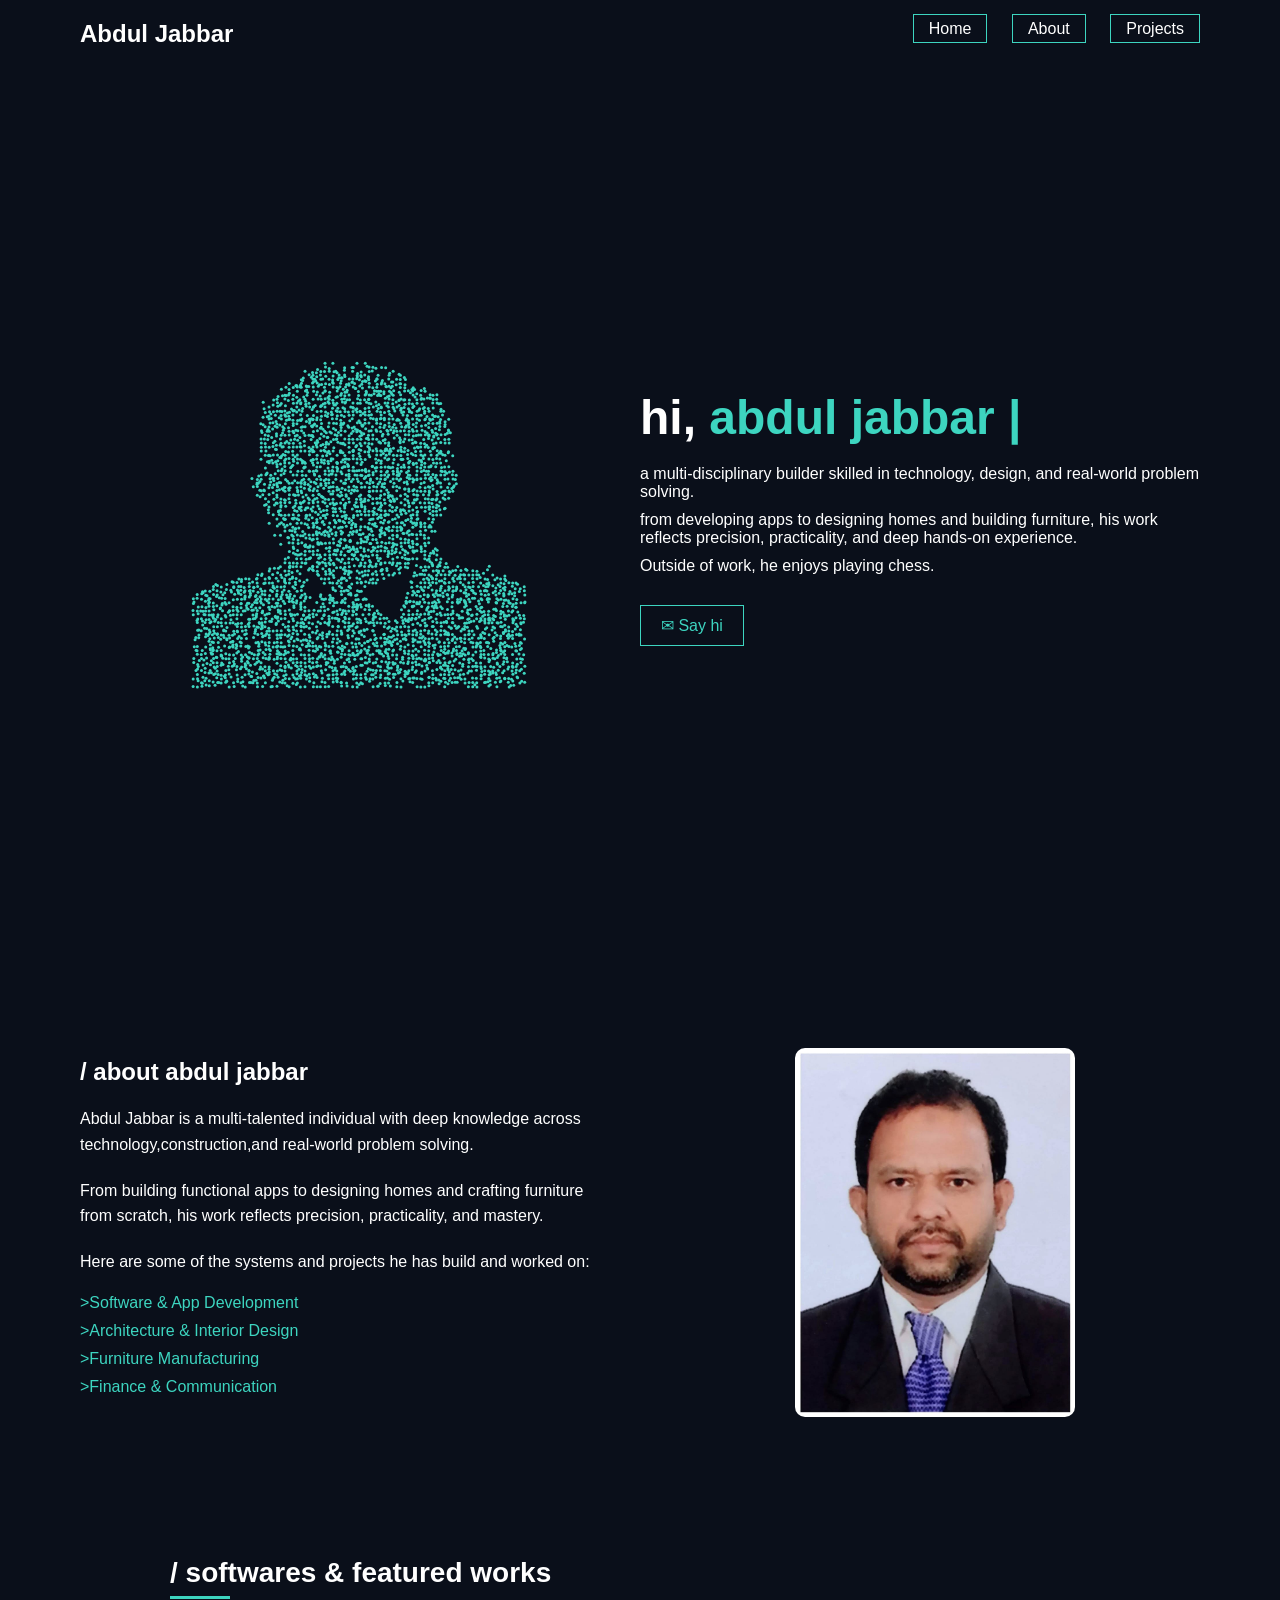
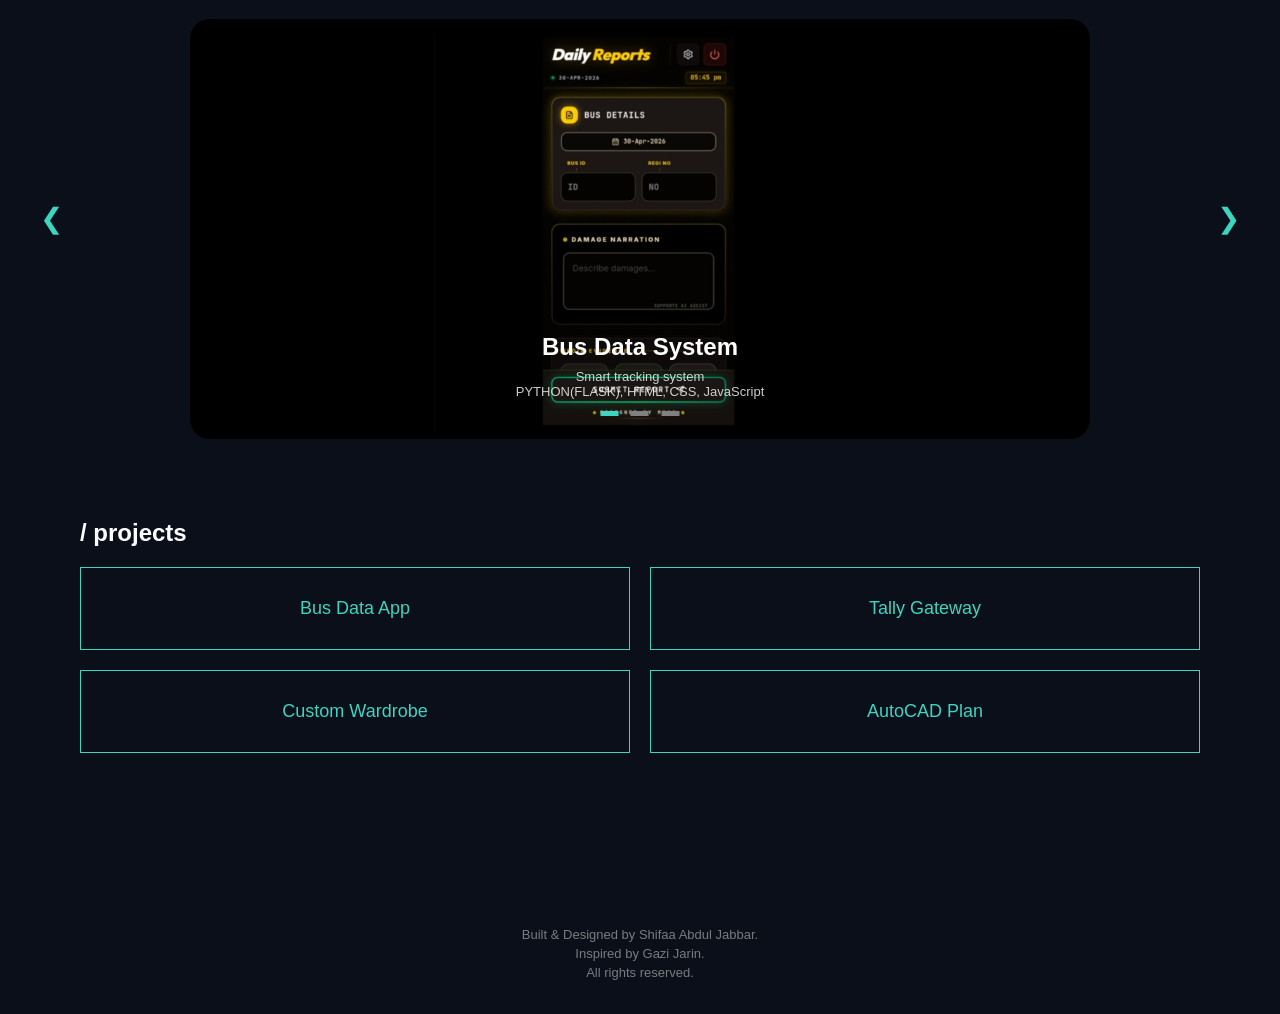
<file: index.html>
<!DOCTYPE html>
<html lang="en">

<head>
    <meta charset="UTF-8">
    <title>Portfolio</title>
    <link rel="stylesheet" href="style.css">
</head>

<body>

    <!-- NAV -->
    <nav>
        <h2>Abdul Jabbar</h2>
        <div>
            <a href="#">Home</a>
            <a href="#about">About</a>
            <a href="#projects">Projects</a>
        </div>
    </nav>

    <!-- HERO -->
    <section class="container">
        <div class="left">
            <canvas id="dotcanvas"></canvas>
        </div>

        <div class="right">
            <h1>
                <span id="text-before"></span>
                <span class="highlight" id="text-name"></span>
                <span id="text-after"></span><span class="cursor">|</span>
            </h1>
            <p>a multi-disciplinary builder skilled in technology, design, and real-world problem solving.</p>
            <p>from developing apps to designing homes and building furniture, his work reflects precision,
                practicality, and deep hands-on experience.</p>
            <p> Outside of work, he enjoys playing chess.</p>

            <a href="mailto:yourmail@gmail.com?subject=Hello&body=Hi Abdul Jabbar," class="contact-btn">
                ✉ Say hi
            </a>
        </div>
    </section>

    <!-- ABOUT -->
    <section id="about" class="about">

        <!-- TEXT LEFT -->
        <div class="about-right">
            <h2>/ about abdul jabbar</h2>

            <p>
                Abdul Jabbar is a multi-talented individual with deep knowledge across technology,construction,and
                real-world problem solving.
            </p>
            <p> From building functional apps to designing homes and crafting furniture from scratch, his work reflects
                precision, practicality, and mastery.
                <p />
            <p>Here are some of the systems and projects he has build and worked on:</p>


            <ul>
                <li>>Software & App Development</li>
                <li>>Architecture & Interior Design</li>
                <li>>Furniture Manufacturing</li>
                <li>>Finance & Communication</li>
            </ul>
        </div>

        <!-- IMAGE RIGHT -->
        <div class="about-left">
            <img src="photo.jpeg" alt="profile">
        </div>

    </section>

    <section class="hero-slider">

        <div class="hero-inner">
            <h2 class="section-title">/ softwares & featured works</h2>

            <div class="slider-box">

                <div class="slides">

                    <div class="slide">
                        <img src="project1.jpeg">
                        <div class="overlay">
                            <h2>Bus Data System</h2>
                            <p>Smart tracking system</p>
                            <p>PYTHON(FLASK), HTML, CSS, JavaScript</p>
                        </div>
                    </div>

                    <div class="slide">
                        <img src="project2.jpeg">
                        <div class="overlay">
                            <h2>Tally Gateway</h2>
                            <p>Financial system</p>
                            <p>PHP/Node.js , HTML, CSS</p>
                        </div>
                    </div>

                    <div class="slide">
                        <img src="project3.jpeg">
                        <div class="overlay">
                            <h2>Wardrobe</h2>
                            <p>Interior design</p>
                        </div>
                    </div>

                </div>

            </div>
        </div>

        <button class="prev">&#10094;</button>
        <button class="next">&#10095;</button>

        <div class="dots">
            <span class="dot active"></span>
            <span class="dot"></span>
            <span class="dot"></span>
        </div>

    </section>


    <!-- PROJECTS -->
    <section id="projects" class="projects">
        <h2>/ projects</h2>

        <div class="project-grid">
            <a href="bus-data.html" class="project">Bus Data App</a>
            <a href="tally-gateway.html" class="project">Tally Gateway</a>
            <a href="custom-wardrobe.html" class="project">Custom Wardrobe</a>
            <a href="autocad-plan.html" class="project">AutoCAD Plan</a>
        </div>
    </section>


    <script src="script.js"></script>
    <footer class="footer">
        <p>Built & Designed by Shifaa Abdul Jabbar.</p>
        <p>Inspired by Gazi Jarin.</p>
        <p>All rights reserved.</p>
    </footer>
</body>

</html>
</file>
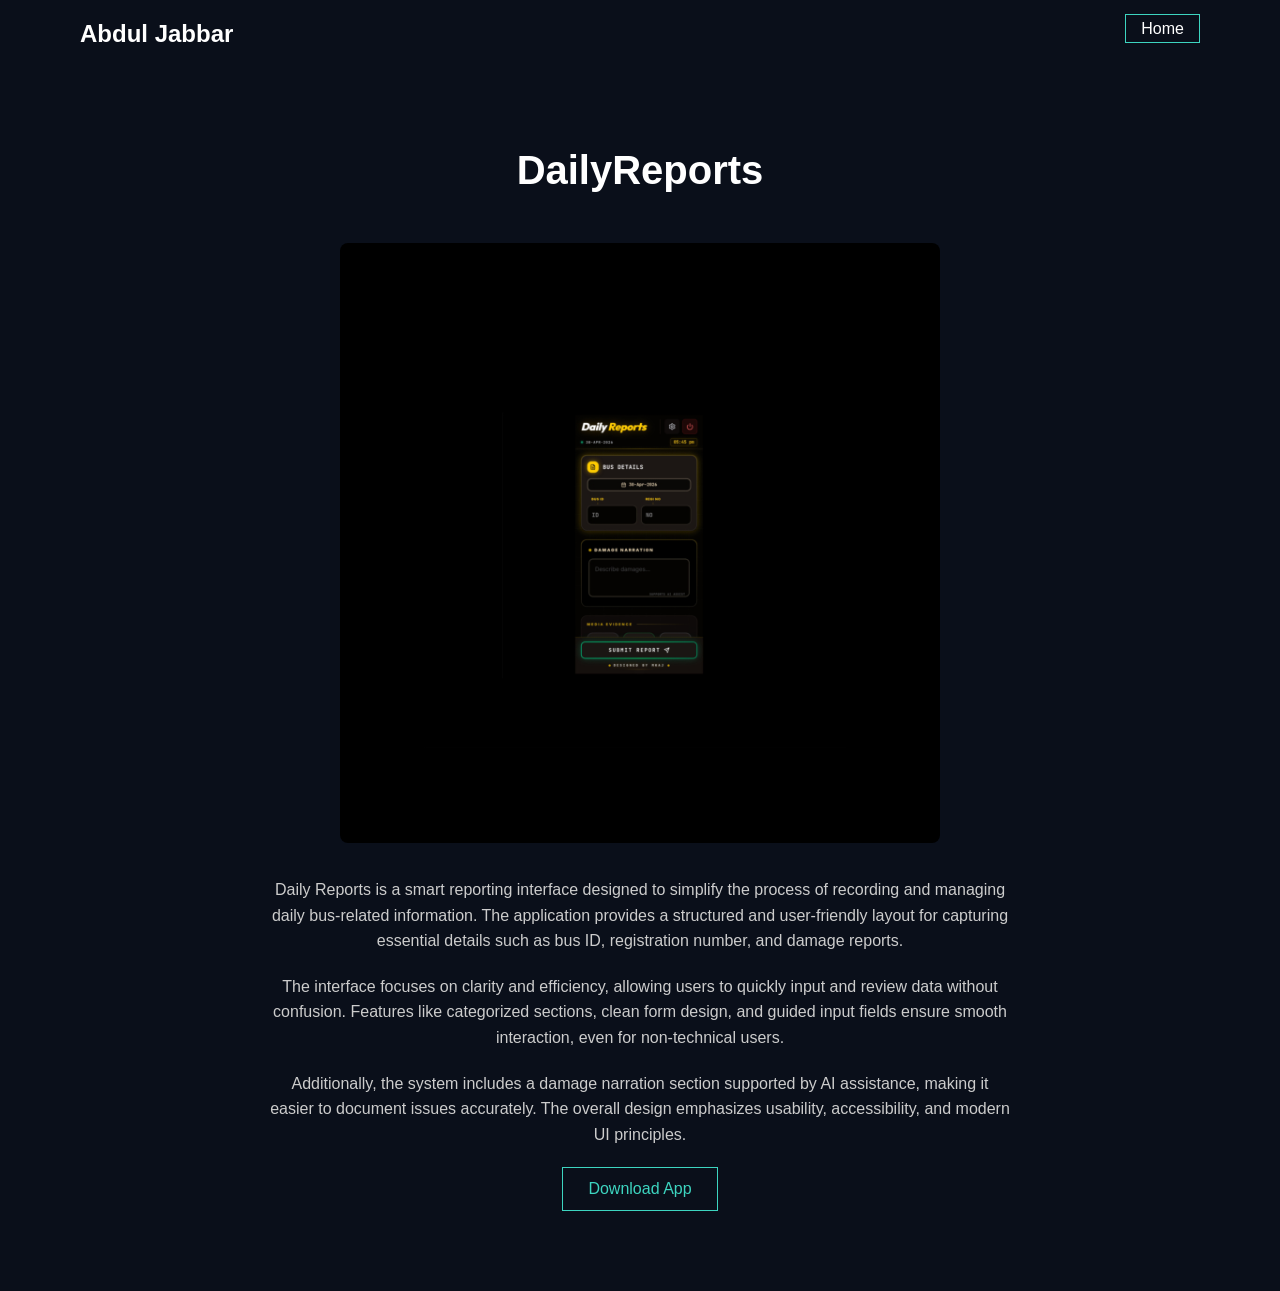
<file: bus-data.html>
<!DOCTYPE html>
<html lang="en">

<head>
    <meta charset="UTF-8">
    <title>Bus Data App</title>
    <link rel="stylesheet" href="style.css">
</head>

<body>

    <!-- NAV -->
    <nav>
        <h2>Abdul Jabbar</h2>
        <div>
            <a href="index.html">Home</a>
        </div>
    </nav>

    <!-- PROJECT DETAIL -->
    <section class="project-page">

        <h1>DailyReports</h1>
        <img src="project1.jpeg" alt="Bus App">

        <p>
            Daily Reports is a smart reporting interface designed to simplify the process of recording and
            managing daily bus-related information. The application provides a structured and user-friendly layout for
            capturing essential details such as bus ID, registration number, and damage reports.
        </p>

        <p>
            The interface focuses on clarity and efficiency, allowing users to quickly input and review data without
            confusion. Features like categorized sections, clean form design, and guided input fields ensure smooth
            interaction, even for non-technical users.
        </p>

        <p>
            Additionally, the system includes a damage narration section supported by AI assistance, making it easier to
            document issues accurately. The overall design emphasizes usability, accessibility, and modern UI
            principles.
        </p>

        <!-- IMAGE -->


        <!-- DOWNLOAD BUTTON -->
        <a href="your-file-link-here" class="download-btn" target="_blank">
            Download App
        </a>

    </section>

</body>

</html>
</file>
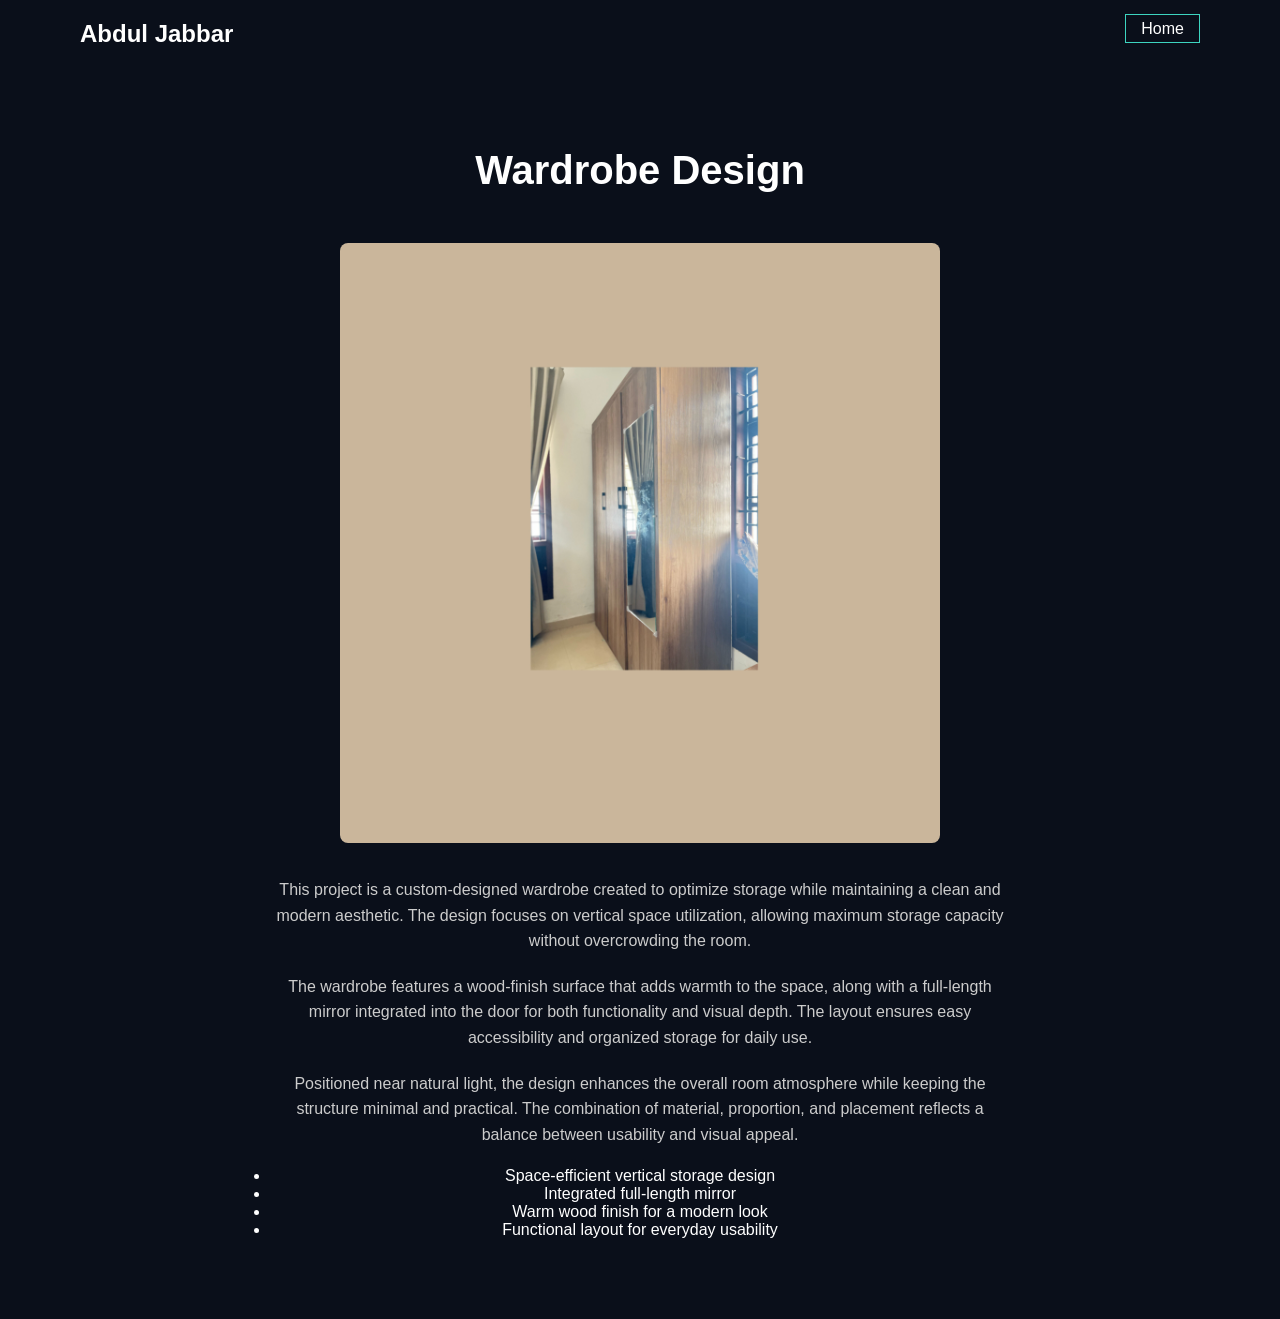
<file: custom-wardrobe.html>
<!DOCTYPE html>
<html lang="en">

<head>
    <meta charset="UTF-8">
    <title>Project</title>
    <link rel="stylesheet" href="style.css">
</head>

<body>

    <nav>
        <h2>Abdul Jabbar</h2>
        <div>
            <a href="index.html">Home</a>
        </div>
    </nav>

    <section class="project-page">

        <h1>Wardrobe Design</h1>
        <img src="project3.jpeg" alt="Wardrobe Design">

        <p>
            This project is a custom-designed wardrobe created to optimize storage while maintaining a clean and modern
            aesthetic. The design focuses on vertical space utilization, allowing maximum storage capacity without
            overcrowding the room.
        </p>

        <p>
            The wardrobe features a wood-finish surface that adds warmth to the space, along with a full-length mirror
            integrated into the door for both functionality and visual depth. The layout ensures easy accessibility and
            organized storage for daily use.
        </p>

        <p>
            Positioned near natural light, the design enhances the overall room atmosphere while keeping the structure
            minimal and practical. The combination of material, proportion, and placement reflects a balance between
            usability and visual appeal.
        </p>
        <ul>
            <li>Space-efficient vertical storage design</li>
            <li>Integrated full-length mirror</li>
            <li>Warm wood finish for a modern look</li>
            <li>Functional layout for everyday usability</li>
        </ul>


</body>

</html>
</file>
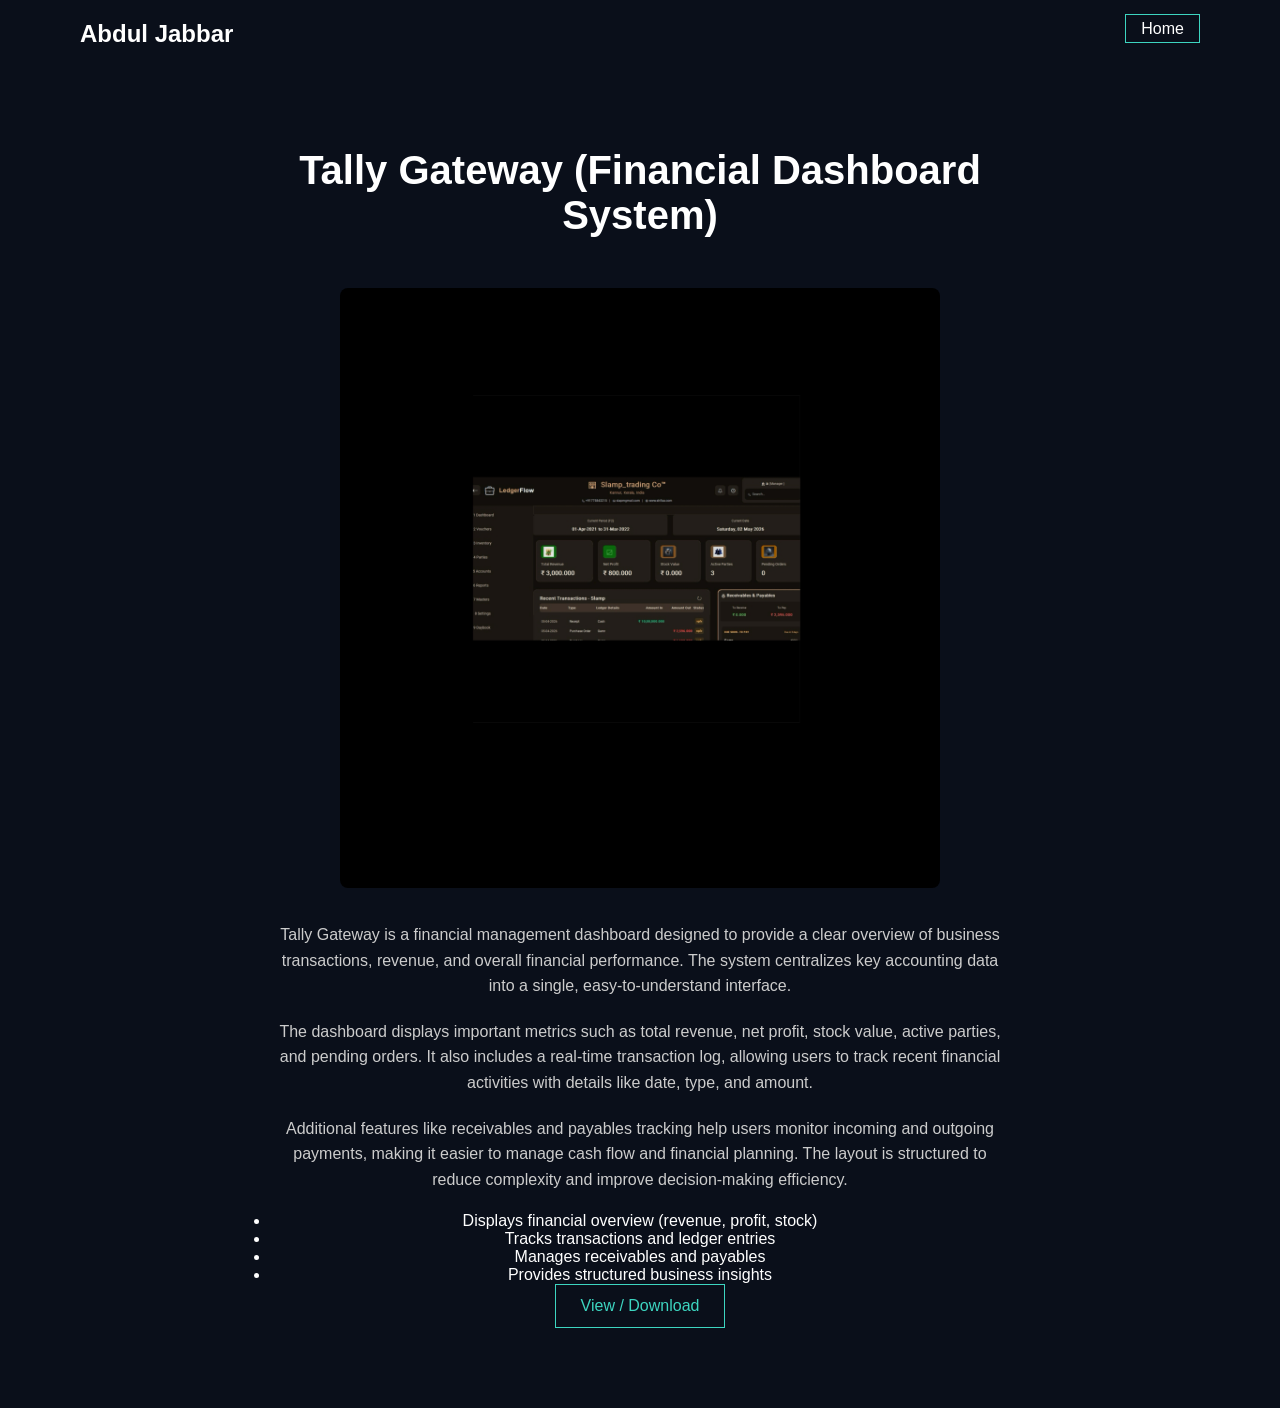
<file: tally-gateway.html>
<!DOCTYPE html>
<html lang="en">

<head>
    <meta charset="UTF-8">
    <title>Project</title>
    <link rel="stylesheet" href="style.css">
</head>

<body>

    <nav>
        <h2>Abdul Jabbar</h2>
        <div>
            <a href="index.html">Home</a>
        </div>
    </nav>

    <section class="project-page">

        <h1>Tally Gateway (Financial Dashboard System)</h1>
        <img src="project2.jpeg" alt="Tally Gateway image">

        <p>
            Tally Gateway is a financial management dashboard designed to provide a clear overview of business
            transactions, revenue, and overall financial performance. The system centralizes key accounting data into a
            single, easy-to-understand interface.
        </p>

        <p>
            The dashboard displays important metrics such as total revenue, net profit, stock value, active parties, and
            pending orders. It also includes a real-time transaction log, allowing users to track recent financial
            activities with details like date, type, and amount.
        </p>

        <p>
            Additional features like receivables and payables tracking help users monitor incoming and outgoing
            payments, making it easier to manage cash flow and financial planning. The layout is structured to reduce
            complexity and improve decision-making efficiency.
        </p>
        <ul>
            <li>Displays financial overview (revenue, profit, stock)</li>
            <li>Tracks transactions and ledger entries</li>
            <li>Manages receivables and payables</li>
            <li>Provides structured business insights</li>
        </ul>



        <a href="#" class="download-btn" target="_blank">
            View / Download
        </a>

    </section>

</body>

</html>
</file>
<file: style.css>
* {
     margin: 0;
     padding: 0;
     box-sizing: border-box;
     font-family: Arial;
 }

 body {
     background: #0a0f1a;
     color: white;
 }

 /* SMOOTH SCROLL FIX */
 html {
     scroll-behavior: smooth;
     scroll-padding-top: 100px;
 }

 /* NAV */
 nav {
     display: flex;
     justify-content: space-between;
     padding: 20px 80px;
 }

 nav a {
     margin-left: 20px;
     text-decoration: none;
     color: white;
     border: 1px solid #3dd5c0;
     padding: 5px 15px;
     transition: 0.3s;
 }

 nav a:hover {
     background: #3dd5c0;
     color: black;
 }

 .contact-btn {
     margin-top: 20px;
     padding: 10px 20px;
     border: 1px solid #3dd5c0;
     color: #3dd5c0;
     text-decoration: none;
     display: inline-block;
     transition: 0.3s;
 }

 .contact-btn:hover {
     background: #3dd5c0;
     color: black;
 }

 /* HERO */
 .container {
     display: flex;
     align-items: center;
     justify-content: space-between;
     padding: 80px;
     min-height: 100vh;
 }

 .left {
     flex: 1;
     display: flex;
     justify-content: center;
 }

 .left {
     position: relative;
     z-index: 2;
 }

 .right {
     flex: 1;
 }

 .right h1 {
     font-size: 48px;
     margin-bottom: 20px;
 }

 .highlight {
     color: #3dd5c0;
 }

 .right p {
     margin-bottom: 10px;
 }

 button {
     margin-top: 20px;
     padding: 10px 20px;
     border: 1px solid #3dd5c0;
     background: transparent;
     color: #3dd5c0;
     cursor: pointer;
 }

 button:hover {
     background: #3dd5c0;
     color: black;
 }

 /* CANVAS */
 #dotcanvas {
     width: 350px;
     height: 350px;
     display: block;
     position: relative;
     z-index: 2;
 }

 #dotcanvas {
     width: 350px;
     height: 350px;
 }

 /* ABOUT */
 .about {
     display: flex;
     align-items: center;
     justify-content: space-between;
     gap: 60px;
     padding: 80px;
 }

 /* LEFT IMAGE */
 .about-left {
     flex: 1;
     display: flex;
     justify-content: center;
 }

 .about-left img {
     width: 280px;
     border-radius: 10px;
 }

 /* RIGHT TEXT */
 .about-right {
     flex: 1;
 }

 .about-right h2 {
     margin-bottom: 20px;
 }

 .about-right p {
     margin-bottom: 20px;
     line-height: 1.6;
 }

 /* GREEN POINTS */
 .about-right ul {
     list-style: none;
 }

 .about-right li {
     color: #3dd5c0;
     margin-bottom: 10px;
     transition: transform 0.25s ease, color 0.25s ease;
     cursor: pointer;
 }

 .about-right li:hover {
     transform: translateY(-3px);
 }

 /* ================= HERO SLIDER ================= */

 .hero-slider {
     position: relative;
     /* THIS FIXES YOUR ISSUE */
     margin-top: 60px;
 }

 /* CENTERED CONTAINER */
 .hero-inner {
     max-width: 1100px;
     margin: auto;
     padding: 0 80px;
 }

 .slider-box {
     max-width: 900px;
     margin: auto;
     border-radius: 20px;
     overflow: hidden;
     /* CLIP HERE ONLY */
 }

 .slides {
     display: flex;
     height: 420px;
     transition: transform 0.5s ease;
 }

 .slide {
     min-width: 100%;
     height: 100%;
     position: relative;
 }



 /* SECTION TITLE */
 .section-title {
     font-size: 28px;
     font-weight: 600;
     color: white;
     margin-bottom: 30px;
     position: relative;
 }

 .section-title::after {
     content: "";
     width: 60px;
     height: 3px;
     background: #3dd5c0;
     position: absolute;
     left: 0;
     bottom: -10px;
 }


 /* HOVER EFFECT (forward feel) */
 .slide:hover img {
     transform: scale(1.05) translateY(-5px);
 }

 .slide::after {
     display: none;
 }

 .slide img {
     width: 100%;
     height: 100%;
     object-fit: cover;
 }

 /* TEXT OVERLAY */
 .overlay {
     position: absolute;
     bottom: 40px;
     left: 50%;
     transform: translateX(-50%);
     text-align: center;
     z-index: 2;
     color: white;
 }

 .overlay h2 {
     font-size: 24px;
     margin-bottom: 8px;
 }

 .overlay p {
     font-size: 13px;
     opacity: 0.8;
 }

 /* ARROWS (clean, no boxes) */
 .prev,
 .next {
     position: absolute;
     top: 50%;
     transform: translateY(-50%);
     background: none;
     border: none;
     color: #3dd5c0;
     font-size: 28px;
     cursor: pointer;
     z-index: 5;
 }

 .prev {
     left: 20px;
 }

 .next {
     right: 20px;
 }

 .prev:hover,
 .next:hover {
     transform: translateY(-50%) scale(1.2);
 }

 /* DOTS */
 .dots {
     position: absolute;
     bottom: 15px;
     left: 50%;
     transform: translateX(-50%);
 }

 .dot {
     height: 5px;
     width: 18px;
     background: gray;
     display: inline-block;
     margin: 4px;
     cursor: pointer;
 }

 .dot.active {
     background: #3dd5c0;
 }

 /* PROJECTS */
 .projects {
     padding: 80px;
 }

 .projects h2 {
     margin-bottom: 20px;
     /* spacing fix */
 }

 .project-grid {
     display: grid;
     grid-template-columns: repeat(2, 1fr);
     gap: 20px;
 }

 .project {
     padding: 30px;
     border: 1px solid #3dd5c0;
     transition: 0.3s;
 }

 .project:hover {
     background: #3dd5c0;
     color: black;
     transform: translateY(-5px);
 }

 /* PROJECT DETAIL PAGE */
 .project-page {
     padding: 80px;
     max-width: 900px;
     margin: auto;
     text-align: center;
 }

 .project-page h1 {
     font-size: 40px;
     margin-bottom: 20px;
 }

 .project-page p {
     margin-bottom: 20px;
     line-height: 1.6;
     color: #ccc;
 }

 .project-page img {
     width: 100%;
     max-width: 600px;
     margin: 30px 0;
     border-radius: 8px;
 }

 /* DOWNLOAD BUTTON */
 .download-btn {
     display: inline-block;
     padding: 12px 25px;
     border: 1px solid #3dd5c0;
     color: #3dd5c0;
     text-decoration: none;
     transition: 0.3s;
 }

 .download-btn:hover {
     background: #3dd5c0;
     color: black;
 }

 /* typing cursor */
 #typing-text::after {
     content: "|";
     margin-left: 5px;
     animation: blink 1s infinite;
 }

 .highlight {
     color: #3dd5c0;
 }

 #typing-text {
     color: white !important;
 }

 .cursor {
     color: #3dd5c0;
     animation: blink 1s infinite;
 }

 @keyframes blink {

     0%,
     50%,
     100% {
         opacity: 1;
     }

     25%,
     75% {
         opacity: 0;
     }
 }

 .project-grid {
     display: grid;
     grid-template-columns: repeat(2, 1fr);
     /* 2 per row */
     gap: 20px;
     /* space between boxes */
 }

 .project {
     padding: 30px;
     border: 1px solid #3dd5c0;
     transition: 0.3s;
     text-align: center;
     font-size: 18px;
 }

 .project {
     text-decoration: none;
     color: #3dd5c0;
     display: flex;
     /* FIX alignment */
     align-items: center;
     justify-content: center;
     text-align: center;
     cursor: pointer;
 }

 .project:hover {
     background: #3dd5c0;
     color: black;
     transform: translateY(-5px);
 }

 .footer {
     text-align: center;
     padding: 30px 0;
     color: #aaa;
     /* light grey */
     font-size: 13px;
     /* slightly small */
     font-weight: 300;
     /* thin look */
     opacity: 0.7;
     /* softer */
     margin-top: 60px;
 }

 .footer p {
     margin: 4px 0;
 }
</file>
